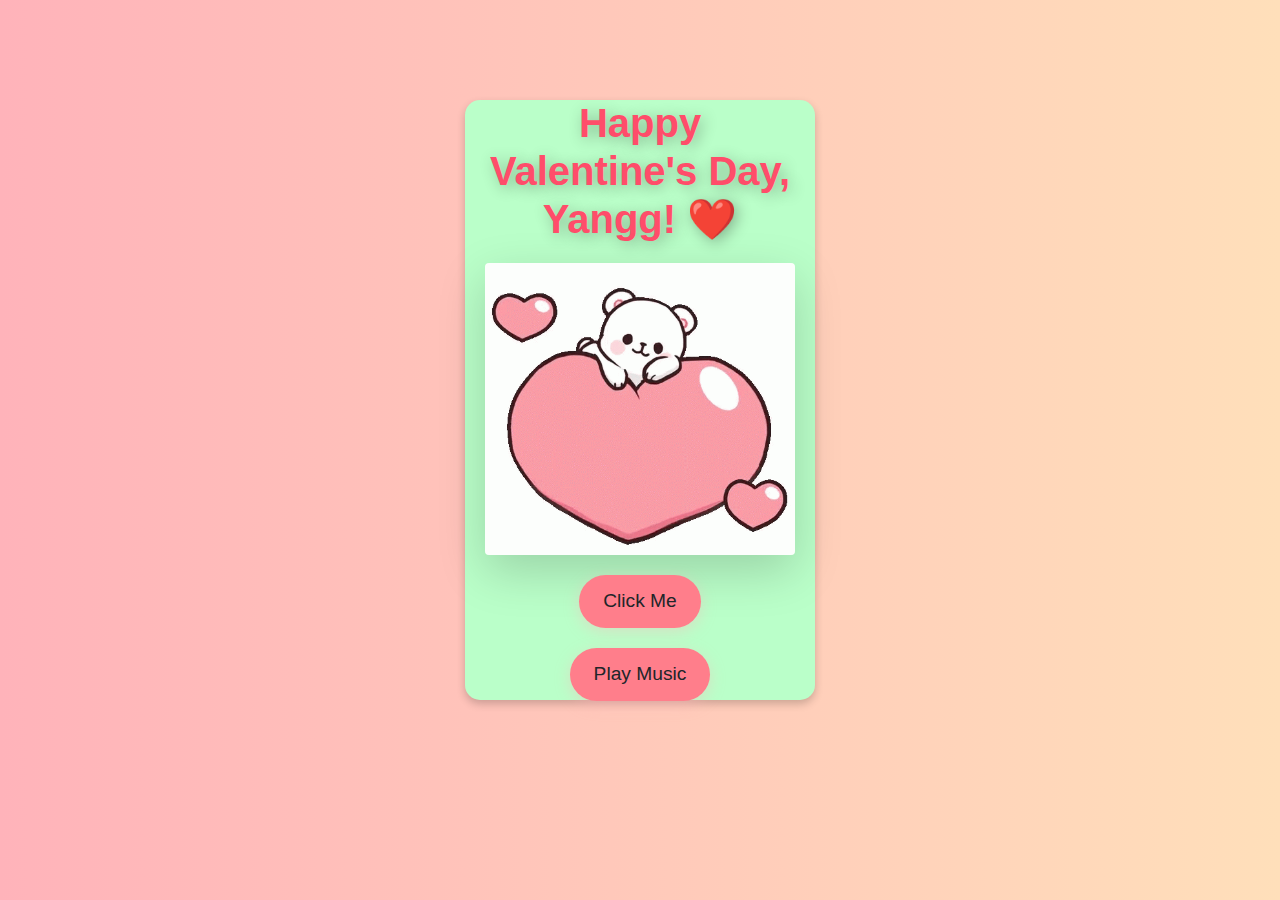
<file: index.html>
<!DOCTYPE html>
<html lang="en">
<head>
    <meta charset="UTF-8">
    <meta name="viewport" content="width=device-width, initial-scale=1.0">
    <title>Happy Valentine's Day, Yangg!</title>
    <link rel="stylesheet" href="https://stackpath.bootstrapcdn.com/bootstrap/4.5.2/css/bootstrap.min.css">
    <link rel="stylesheet" href="styles/styles.css">
</head>
<body onload="showLove();">
    <audio id="background-audio" loop>
        <source src="song1.mp3" type="audio/mpeg" >
        Your browser does not support the audio element.
    </audio>
    <div class="container">
        <h2>Happy Valentine's Day, Yangg! ❤️</h2>
        <img src="img/heart.gif" alt="Valentine Image" class="img-fluid rounded shadow-lg">
        <form action="2ndpage.html">
            <button class="btn btn-custom" onclick="redirectToPage()">Click Me</button>
        </form>
        <button class="btn btn-custom" onclick="playAudio()">Play Music</button>
    </div>
    <script src="scripts/scripts.js"></script>
    <script>
        function playAudio() {
            const audio = document.getElementById('background-audio');
            audio.play().catch(error => {
                console.error('Audio playback failed:', error);
            });
        }
    </script>
</body>
</html>
</file>
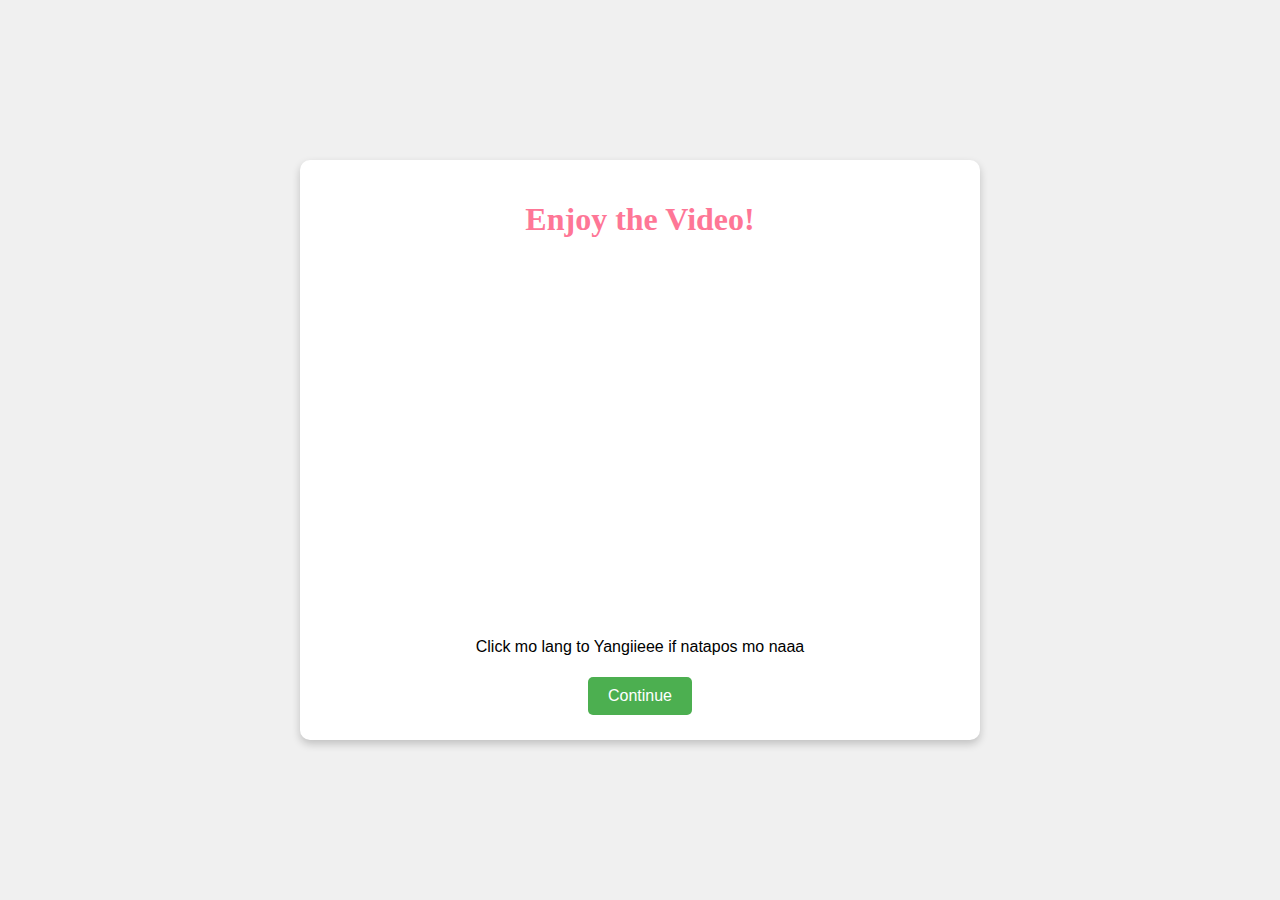
<file: 2.5page.html>
<!DOCTYPE html>
<html lang="en">
<head>
    <meta charset="UTF-8">
    <meta name="viewport" content="width=device-width, initial-scale=1.0">
    <title>2.5 Page</title>
    <link rel="stylesheet" href="styles/styles2.5.css"> <!-- Link to CSS file -->
</head>
<body>
    <div class="container">
        <!-- Rotate Message -->
        <div class="rotate-message" id="rotateMessage">
            <img src="/img/rotate.gif" alt="Rotate for best experience">
            <h1>Rotate for best experience <br> may ipapakita akong vidyoww</h1>
        </div>

        <!-- Video Section -->
        <div class="video-container" id="videoContainer" style="display: none;">
            <h1 class="title">Enjoy the Video!</h1>

            <!-- Google Drive Embed Video -->
            <iframe 
                src="https://drive.google.com/file/d/1x8Pdig-9YnkENgic1RDaZzpAAR5tzVGU/preview" 
                width="640" height="360" allow="autoplay"
                style="border: none;">
            </iframe>

            <!-- Video Control Buttons -->

            <p>Click mo lang to Yangiieee if natapos mo naaa</p>
            <button onclick="location.href='3rdpage.html'">Continue</button>
        </div>
    </div>

    <script src="scripts/scripts2.5.js"></script> <!-- Link to JavaScript file -->
</body>
</html>
</file>
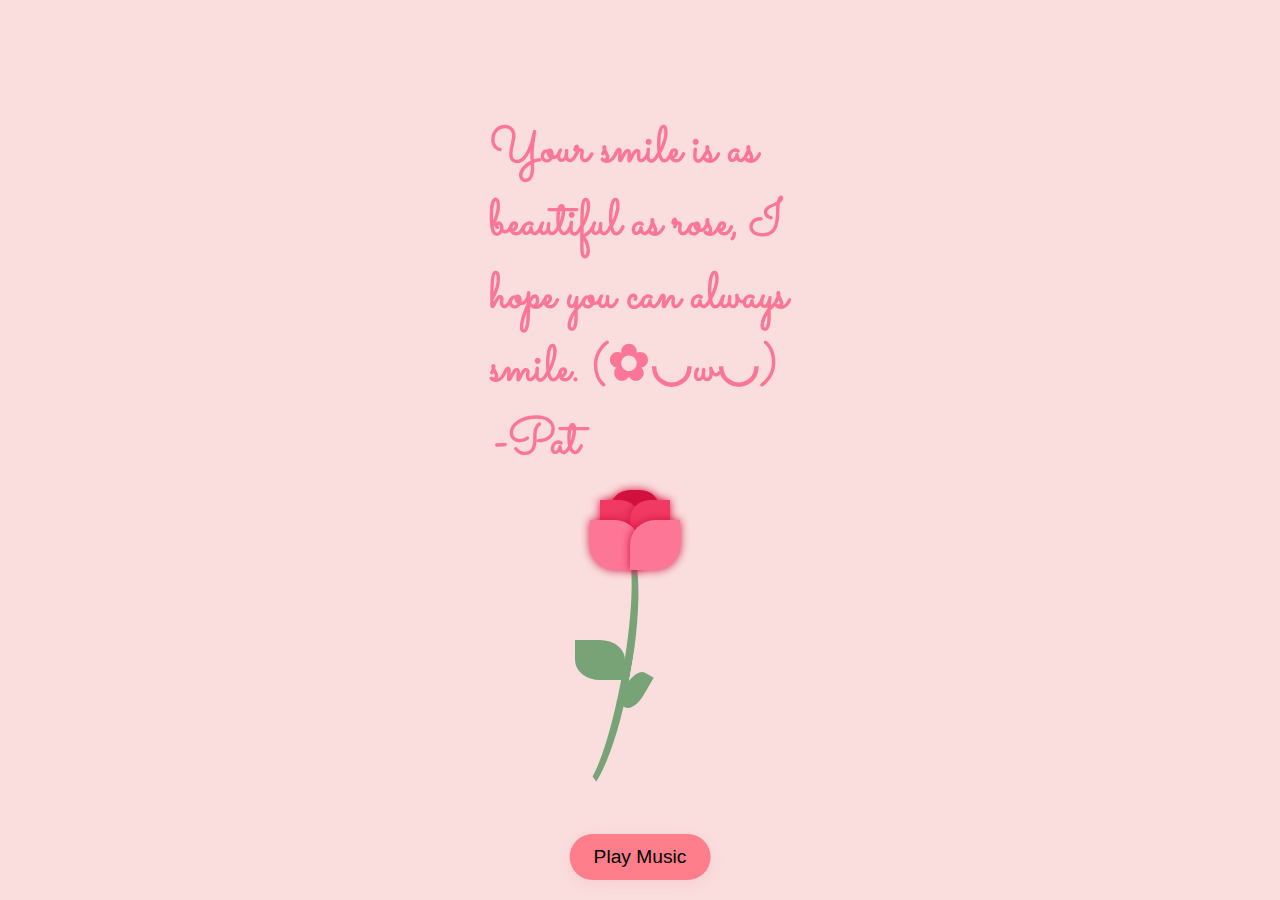
<file: 3rdpage.html>
<!DOCTYPE html>
<html lang="en">
<head>
    <meta charset="UTF-8">
    <meta name="viewport" content="width=device-width, initial-scale=1.0">
    <title>Flower</title>
    <link href="https://fonts.font.im/css?family=Sacramento" rel="stylesheet">
    <link rel="stylesheet" href="styles/styles3rd.css"> <!-- Link to your CSS file -->
</head>
<body>
    <audio id="background-audio" loop>
        <source src="song2.mp3" type="audio/mpeg">
        Your browser does not support the audio element.
    </audio>
    <div class="container">
        <div class="letter">
            <h1>Your smile is as beautiful as rose, I hope you can always smile. (✿◡w◡)<br>-Pat</h1>
        </div>
        <div class="rose" >
            <div class="flower">
                <div class="petal"></div>
                <div class="petal"></div>
                <div class="petal"></div>
                <div class="petal"></div>
                <div class="petal"></div>
            </div>
            <div class="leaf">
                <div class="stem"></div>
                <div class="leafs"></div>
                <div class="leafs"></div>
            </div>
        </div>
    </div>
    <button class="button-play" onclick="playAudio()">Play Music</button> <!-- Added play music button -->
    <script>
        function playAudio() {
            const audio = document.getElementById('background-audio');
            audio.play().catch(error => {
                console.error('Audio playback failed:', error);
            });
        }
    </script>
</body>
</html>
</file>
<file: styles/styles.css>
/* ===== Global Styles ===== */
body {
    background: linear-gradient(to right, #ffb3ba, #ffdfba);
    text-align: center;
    font-family: 'Poppins', sans-serif;
    color: white;
    margin: 0;
    padding: 0;
    overflow-x: hidden;
    display: flex;
    flex-direction: column;
    align-items: center;
}



/* ===== Layout & Containers ===== */
.message-container {
    display: flex;
    flex-direction: column;
    align-items: center;
    justify-content: center;
    height: 100vh;
    position: relative;
}

.container {
    background-color: #baffc9; /* Pastel green */
    width: 90%;
    max-width: 350px;
    height: 600px;
    border-radius: 15px;
    box-shadow: 0 4px 8px rgba(0, 0, 0, 0.2);
    padding: 20px;
    box-sizing: border-box;
    display: flex;
    flex-direction: column;
    align-items: center; 
    justify-content: center;
    animation: fadeIn 1s ease-in-out;
    margin-top: 100px;
}

/* ===== Headings & Text ===== */
h2 {
    font-size: 2.5rem;
    font-weight: bold;
    text-shadow: 3px 3px 15px rgba(0, 0, 0, 0.3);
    color: rgb(255, 77, 106);
    margin-bottom: 20px;
    animation: popIn 0.5s ease-in-out, glow 1.5s infinite alternate;
}

/* ===== Buttons ===== */
.btn-custom {
    background-color: #ff7e8b;
    border: none;
    padding: 12px 24px;
    font-size: 1.2rem;
    border-radius: 30px;
    transition: 0.3s;
    margin-top: 20px;
    box-shadow: 0 4px 15px rgba(255, 179, 186, 0.4);
    animation: popIn 0.5s ease-in-out;
    cursor: pointer;
}

.btn-custom:hover {
    transform: scale(1.1);
    box-shadow: 0 6px 20px rgba(255, 223, 186, 0.6);
}

.btn-custom:active {
    transform: scale(0.95);
    box-shadow: 0 2px 10px rgba(255, 223, 186, 0.6);
}

/* ===== Floating Balloons & Bubbles ===== */
.balloon {
    position: absolute;
    bottom: -100px;
    left: 50%;
    transform: translateX(-50%);
    width: 150px;
    animation: floatUp 5s ease-in-out forwards;
}

.bubble-container {
    display: flex;
    flex-wrap: wrap;
    justify-content: center;
    margin-top: 20px;
    opacity: 0;
    animation: fadeIn 2s ease-in-out 4s forwards;
}

.bubble {
    width: 100px;
    height: 100px;
    background-color: #ffb3ba;
    border-radius: 50%;
    margin: 10px;
    animation: float 4s ease-in-out infinite;
}

.bubble img {
    width: 100%;
    height: 100%;
    object-fit: cover;
}

/* ===== Heart Animations ===== */
.heart {
    position: absolute;
    width: 20px;
    height: 20px;
    background: #ffb3ba;
    clip-path: polygon(50% 0%, 100% 35%, 80% 100%, 50% 80%, 20% 100%, 0% 35%);
    animation: spread 2s ease-in-out forwards;
}

.heart-trail {
    position: absolute;
    width: 20px;
    height: 20px;
    background: #ffb3ba;
    clip-path: polygon(50% 0%, 100% 35%, 80% 100%, 50% 80%, 20% 100%, 0% 35%);
    animation: riseAndFade 2s ease-in-out forwards;
}

/* ===== Keyframe Animations ===== */
@keyframes floatUp {
    0% { bottom: -100px; opacity: 1; }
    100% { bottom: 100vh; opacity: 0; }
}

@keyframes fadeIn {
    from { opacity: 0; }
    to { opacity: 1; }
}

@keyframes popIn {
    from { transform: scale(0.8); opacity: 0; }
    to { transform: scale(1); opacity: 1; }
}

@keyframes glow {
    from { text-shadow: 2px 2px 10px rgba(0, 0, 0, 0.3), 0 0 10px #ffb3ba; }
    to { text-shadow: 2px 2px 10px rgba(0, 0, 0, 0.3), 0 0 20px #ffdfba; }
}

@keyframes float {
    0%, 100% { transform: translateY(0); }
    50% { transform: translateY(-20px); }
}

@keyframes spread {
    0% { transform: scale(0.5); opacity: 1; }
    100% { transform: scale(1.5) translateY(-50px); opacity: 0; }
}

@keyframes riseAndFade {
    0% { transform: translateY(0) scale(1); opacity: 1; }
    100% { transform: translateY(-50px) scale(1.5); opacity: 0; }
}

/* ===== Responsive Design ===== */
@media (max-width: 1024px) {
    .container { padding: 15px; }
    h2 { font-size: 2rem; }
    .btn-custom { padding: 10px 20px; font-size: 1rem; }
}

@media (max-width: 768px) {
    .container { padding: 10px; }
    h2 { font-size: 1.8rem; }
    .btn-custom { padding: 8px 16px; font-size: 0.9rem; }
}

@media (max-width: 480px) {
    .container { padding: 8px; }
    h2 { font-size: 1.5rem; }
    .btn-custom { padding: 6px 12px; font-size: 0.8rem; }
}
</file>
<file: styles/styles2.5.css>
body {
    font-family: Arial, sans-serif;
    margin: 0;
    padding: 0;
    display: flex;
    justify-content: center;
    align-items: center;
    height: 100vh;
    background-color: #f0f0f0;
}

.container {
    display: flex;
    flex-direction: column;
    align-items: center;
    justify-content: center;
    text-align: center;
    background-color: white;
    padding: 20px;
    border-radius: 10px;
    box-shadow: 0 4px 8px rgba(0, 0, 0, 0.2);
}

.rotate-message {
    display: none;
    flex-direction: column;
    justify-content: center;
    align-items: center;
    height: 100vh;
    text-align: center;
}

.rotate-message img {
    max-width: 100%;
    height: auto;
    margin-bottom: 20px;
}

.rotate-message h1 {
    font-family: 'Sacramento', cursive;
    color: #FE7696;
    font-size: 2rem;
    margin: 0 10px;
}

.title {
    font-family: 'Sacramento', cursive;
    color: #FE7696;
    font-size: 2rem;
    margin-bottom: 20px;
}

.video-container {
    display: none;
    width: 100%;
    max-width: 800px;
    margin: 0 auto;
}

video {
    width: 100%;
    height: auto;
    border-radius: 10px;
    box-shadow: 0 4px 8px rgba(0, 0, 0, 0.2);
}

.button-row {
    display: flex;
    justify-content: center;
    gap: 10px;
    margin-top: 10px;
}

button {
    margin: 5px;
    padding: 10px 20px;
    font-size: 16px;
    color: white;
    background-color: #4CAF50;
    border: none;
    border-radius: 5px;
    cursor: pointer;
    transition: background-color 0.3s ease;
}

button:hover {
    background-color: #45a049;
}

/* Responsive Design */
@media (max-width: 768px) {
    .rotate-message h1 {
        font-size: 1.5rem;
    }

    .title {
        font-size: 1.5rem;
    }

    button {
        font-size: 0.9rem;
        padding: 8px 16px;
    }
}
</file>
<file: styles/styles3rd.css>
body{
    background: #fadede;
}

.container{
    margin-top: -150px;
    width: 300px;
    height: 400px;
    position: absolute;
    top: 50%;
    left: 50%;
    transform: translate(-50%,-50%);
    display: flex;
    flex-direction: column;
    justify-content: center;
    
}

h1{
    font-family: 'Sacramento', cursive;
    color: #FE7696;
    font-size: 50px;
}

.letter{
    
    width: 100%;
    height: 100%;
    display: block;
    margin: 0 auto;
}

.rose{
    margin-top: 40px;
    margin-left: 100px;
    width: 200px;
    height: 200px;
    right: 0;
    display: block;
    animation: yidon 5s infinite;
    transform: translateY(40%);
    
}

.petal{
    width: 50px;
    height: 50px;
    background: #fe7696;
    border-radius: 0px 50%;
    position: absolute;
    box-shadow: 0 0 10px #D1123F;
    z-index: 2;
    transform-origin: bottom right; 
    animation: zhankai2 10s infinite;
    
}

.petal:nth-child(2){
    transform-origin: right bottom;
    transform: rotate(90deg);
    background: #fe7696;
    left: -10px;
    animation: zhankai1 10s infinite;
}

.petal:nth-child(3){
    width: 40px;
    height: 40px;
    left: 10px;
    top: -20px;
    z-index: 1;
    background: #f03a64;
    transform-origin: bottom right; 
    animation: zhankai2 10s infinite;
}

.petal:nth-child(4){
    transform: rotate(90deg);
    width: 40px;
    height: 40px;
    left: 0px;
    top: -20px;
    z-index: 1;
    background: #f03a64;
    transform-origin: bottom right; 
    animation: zhankai1 10s infinite;
}

.petal:nth-child(5){
    width: 50px;
    height: 50px;
    border-radius: 20px;
    left: 20px;
    top: -30px;
    z-index: 0;
    background: #d1123f;
    
}

.leaf{
    position: absolute;
    top: 120px;
    left: -115px;
}

.stem{
    width: 240px;
    height: 40px;
    background: transparent;
    border: 8px solid #8ac78a;
    border-color: #77a377 transparent transparent transparent;
    border-radius: 50% 50%;
    transform: rotate(100deg);
}

.leafs{
    width: 50px;
    height: 40px;
    border-radius: 0px 50%;
    background: #77a377;
    position: absolute;
    top: 0;
    left: 100px;
    z-index: 49;
}

.leafs:nth-child(2){
    width: 40px;
    height: 20px;
    top: 40px;
    left: 140px;
    transform: rotate(120deg);
}

@keyframes yidon{
    50%{
        transform: translateY(35%);
    }
    100%{
        transform: translateY(40%);
    }
}

@keyframes zhankai1{
    50%{
        transform: rotate(110deg);
    }
    100%{
        transform: rotate(90deg);
    }
}

@keyframes zhankai2{
    50%{
        transform: rotate(-20deg);
    }
    100%{
        transform: rotate(0deg);
    }
}

.button-play {
    background-color: #ff7e8b;
    border: none;
    padding: 12px 24px;
    font-size: 1.2rem;
    border-radius: 30px;
    transition: 0.3s;
    margin-top: 20px;
    box-shadow: 0 4px 15px rgba(255, 179, 186, 0.4);
    animation: popIn 0.5s ease-in-out;
    cursor: pointer;
    position: absolute; /* Added to position the button */
    bottom: 20px; /* Positioned at the bottom */
    left: 50%; /* Centered horizontally */
    transform: translateX(-50%); /* Centered horizontally */
}

.button-play:hover {
    background-color: #ff4e5b;
    box-shadow: 0 6px 20px rgba(255, 179, 186, 0.6);
}

/* Add keyframes for animations if not already present */
@keyframes popIn {
    from { transform: scale(0.8); opacity: 0; }
    to { transform: scale(1); opacity: 1; }
}
</file>
